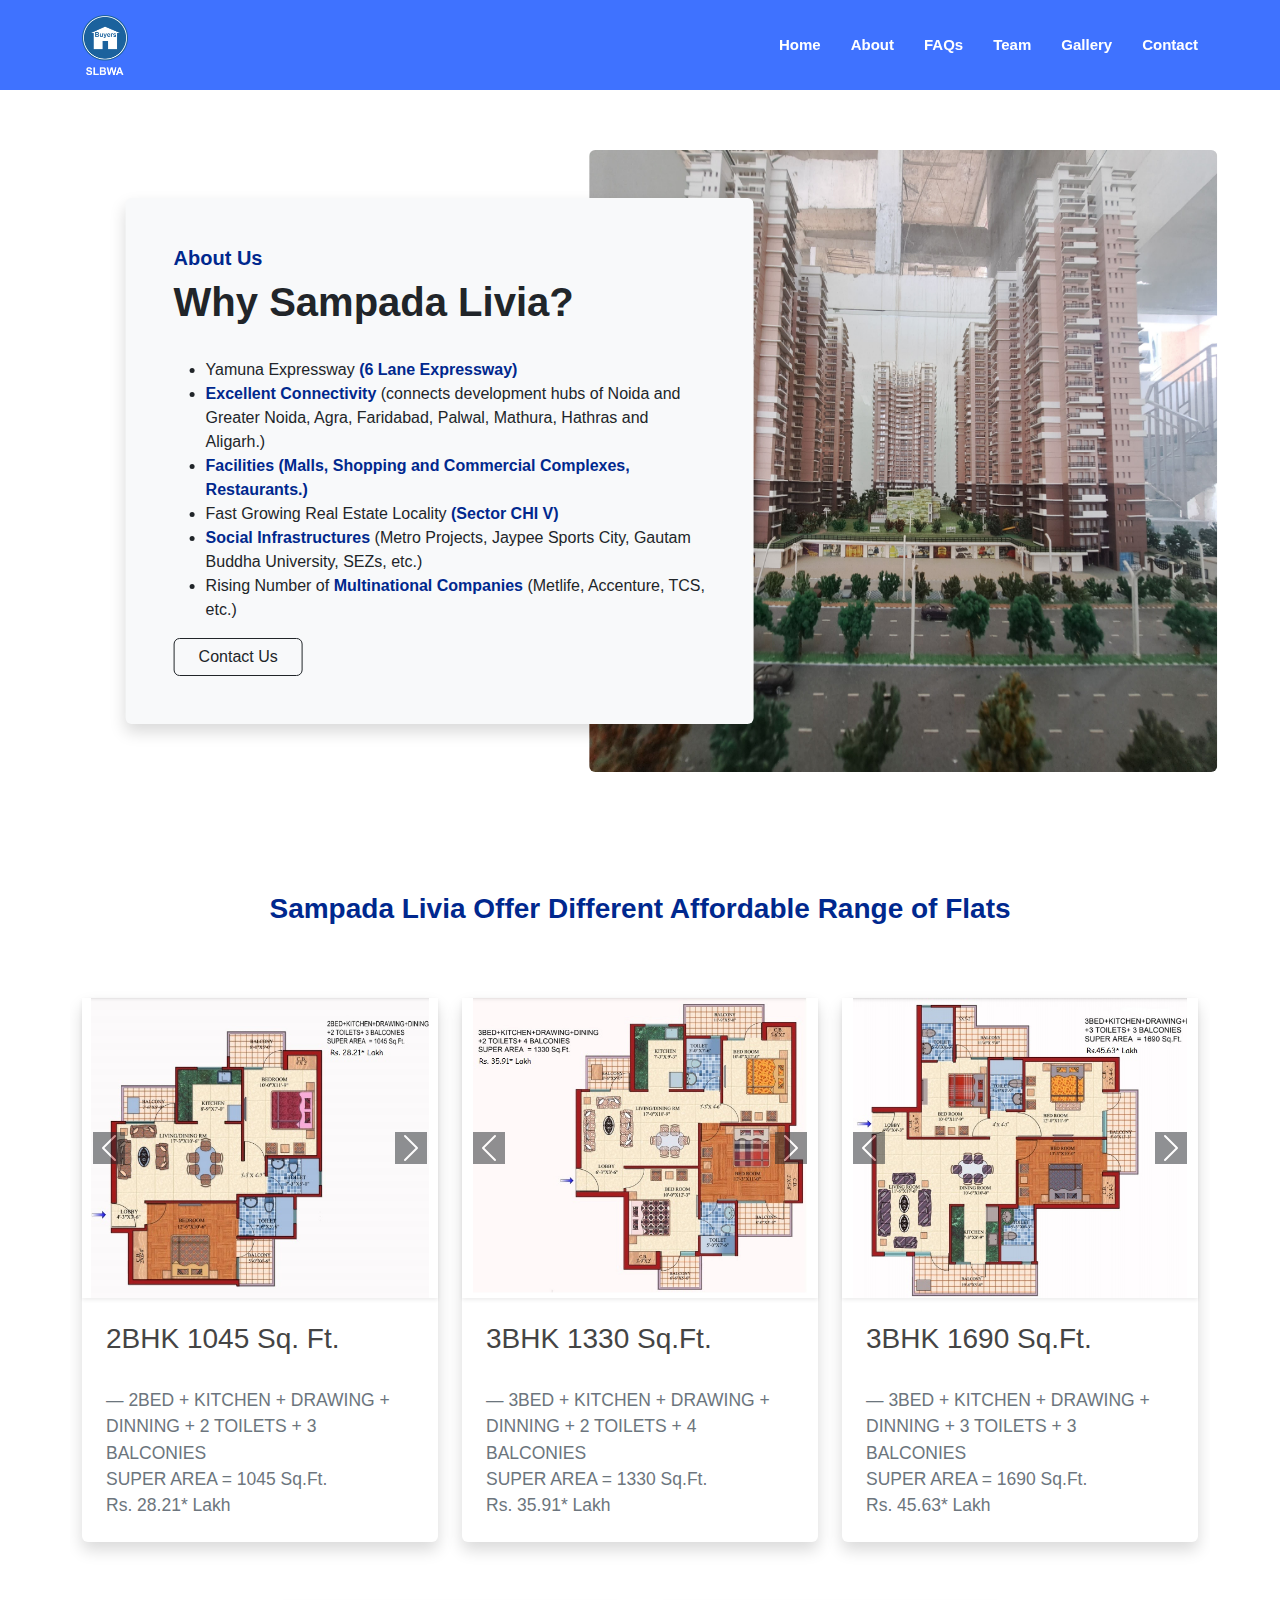
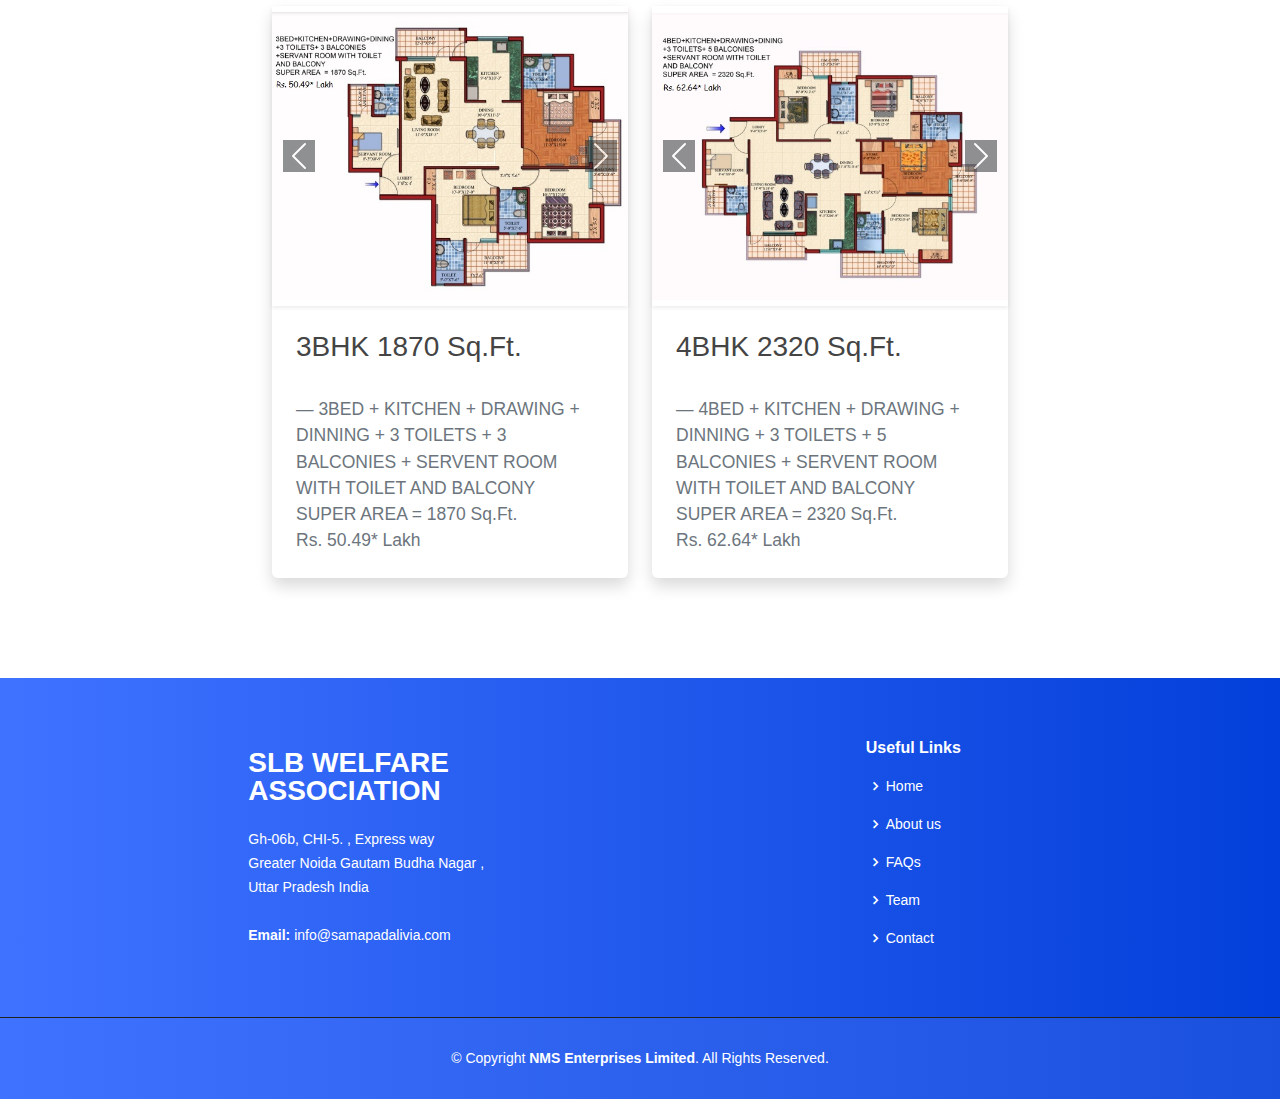
<file: about.html>
<!DOCTYPE html>
<html lang="en">

<head>
  <meta charset="utf-8">
  <meta content="width=device-width, initial-scale=1.0" name="viewport">

  <title>About | Sampada Livia</title>
  <meta content="" name="description">
  <meta content="" name="keywords">

  <!-- Favicons -->
  <link href="assets/img/favicon.ico" rel="icon">

  <!-- Vendor CSS Files -->
  <link href="assets/vendor/bootstrap/css/bootstrap.min.css" rel="stylesheet">
  <link href="assets/vendor/bootstrap-icons/bootstrap-icons.css" rel="stylesheet">
  <link href="assets/vendor/boxicons/css/boxicons.min.css" rel="stylesheet">
  <link href="assets/vendor/glightbox/css/glightbox.min.css" rel="stylesheet">
  <link href="assets/vendor/remixicon/remixicon.css" rel="stylesheet">
  <link rel="stylesheet" href="https://unpkg.com/swiper@8/swiper-bundle.min.css"/>
  <!-- Template Main CSS File -->
  <link href="assets/css/style.css" rel="stylesheet">
</head>

<body>

  <!-- ======= Header ======= -->
  <header id="header" class="fixed-top ">
  </header><!-- End Header -->

  <section class="h-90 p-0 m-0 bg-main"></section>

  <section class="text-light d-flex align-items-center justify-content-center">
    <div class="row">
        <div class="col-lg-6 bg-sm-light-lg-dark d-flex align-items-center rounded py-5" >
          <div class="bg-light text-dark rounded shadow translate-x-20 h-100 d-flex flex-column justify-content-center p-5">
            <h5> <strong class="text-main">About Us</strong></h5>
            <h1> <strong>Why Sampada Livia?</strong></h1>
            <ul class="mt-4 text-justify">
              <li>Yamuna Expressway <strong class="text-main">(6 Lane Expressway)</strong> </li>
              <li><strong class="text-main">Excellent Connectivity </strong>(connects development hubs of Noida and Greater Noida, Agra, Faridabad, Palwal, Mathura, Hathras and Aligarh.)</li>
              <li><strong class="text-main">Facilities (Malls, Shopping and Commercial Complexes, Restaurants.)</strong> </li>
              <li>Fast Growing Real Estate Locality <strong class="text-main">(Sector CHI V)</strong></li>
              <li><strong class="text-main">Social Infrastructures </strong>(Metro Projects, Jaypee Sports City, Gautam Buddha University, SEZs, etc.) </li>
              <li>Rising Number of <strong class="text-main">Multinational Companies</strong> (Metlife, Accenture, TCS, etc.) </li>
            </ul>            
            <a href="./contact.html">
              <button class="btn btn-outline-dark px-4 "> Contact Us</button>
            </a>  
          </div>
        </div>
        <div class="col-lg-6 d-none d-lg-flex ">
            <img src="assets/img/model.jpg" class="rounded img-fluid translate-xnot-20" alt="">
        </div>
    </div>
  </section>

  <section class="container">
    <h3 class="text-center mb-5"><strong class="text-main">Sampada Livia Offer Different Affordable Range of Flats</strong></h3>
    <div class="row justify-content-center align-items-center" id="product">
    </div>
  </section>


  <!-- ======= Footer ======= -->
  <footer id="footer">
  </footer><!-- End Footer -->

  <a href="#" class="back-to-top d-flex align-items-center justify-content-center"><i class="bi bi-arrow-up-short"></i></a>

  <!-- Vendor JS Files -->
  <script src="assets/vendor/bootstrap/js/bootstrap.bundle.min.js"></script>
  <script src="assets/vendor/glightbox/js/glightbox.min.js"></script>
  <script src="assets/vendor/isotope-layout/isotope.pkgd.min.js"></script>
  <script src="https://unpkg.com/swiper@8/swiper-bundle.min.js"></script>
  <!-- Template Main JS File -->
  <script src="assets/js/navbar.js"></script>
  <script src="assets/js/main.js"></script>
  <script src="assets/js/footer.js"></script>
  <script src="assets/js/about.js"></script>

</body>

</html>
</file>
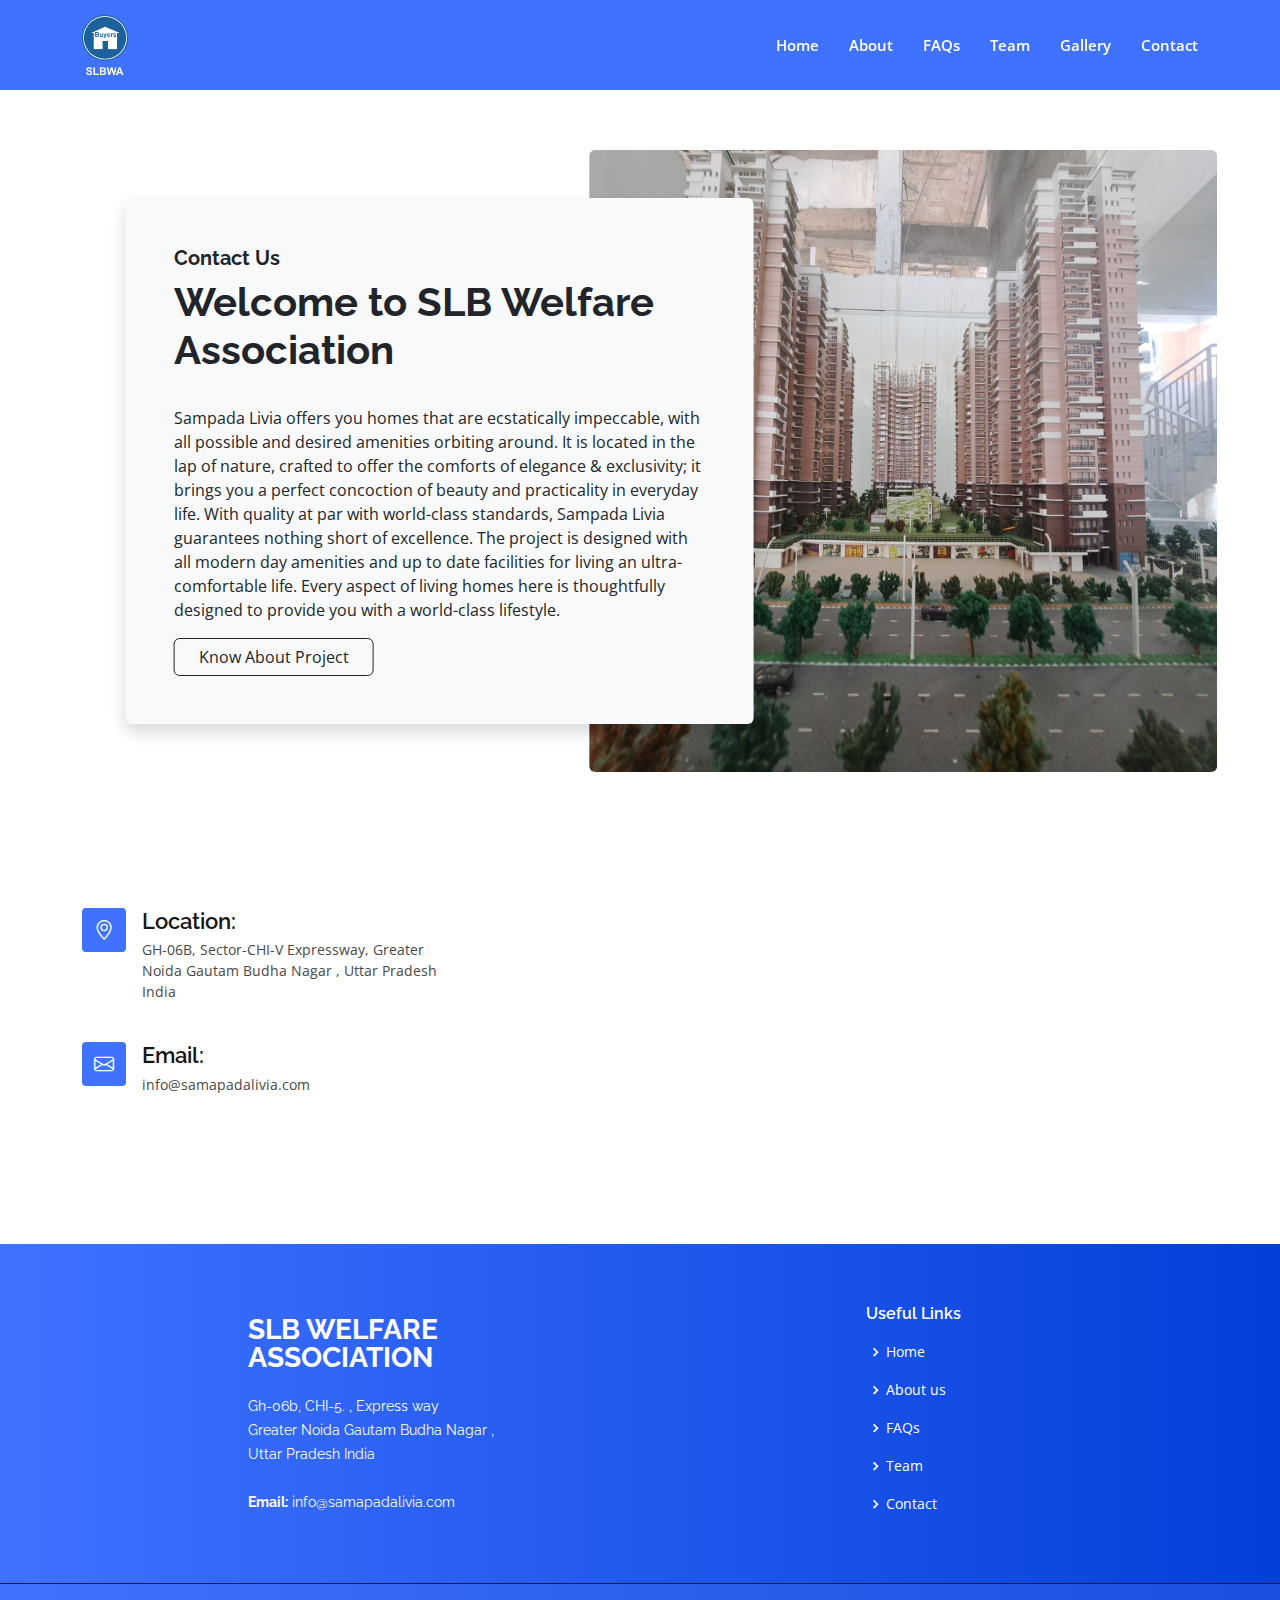
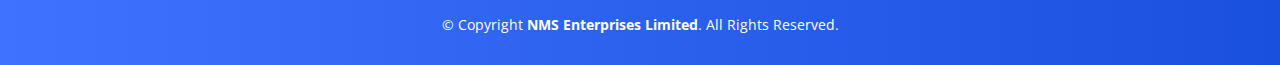
<file: contact.html>
<!DOCTYPE html>
<html lang="en">

<head>
  <meta charset="utf-8">
  <meta content="width=device-width, initial-scale=1.0" name="viewport">

  <title>Sampada Livia</title>
  <meta content="" name="description">
  <meta content="" name="keywords">

  <!-- Favicons -->
  <link href="assets/img/favicon.ico" rel="icon">

  <!-- Google Fonts -->
  <link href="https://fonts.googleapis.com/css?family=Open+Sans:300,300i,400,400i,600,600i,700,700i|Raleway:300,300i,400,400i,500,500i,600,600i,700,700i|Poppins:300,300i,400,400i,500,500i,600,600i,700,700i" rel="stylesheet">

  <!-- Vendor CSS Files -->
  <link href="assets/vendor/bootstrap/css/bootstrap.min.css" rel="stylesheet">
  <link href="assets/vendor/bootstrap-icons/bootstrap-icons.css" rel="stylesheet">
  <link href="assets/vendor/boxicons/css/boxicons.min.css" rel="stylesheet">
  <link href="assets/vendor/glightbox/css/glightbox.min.css" rel="stylesheet">
  <link href="assets/vendor/remixicon/remixicon.css" rel="stylesheet">
  <link rel="stylesheet" href="https://unpkg.com/swiper@8/swiper-bundle.min.css"/>
  <!-- Template Main CSS File -->
  <link href="assets/css/style.css" rel="stylesheet">
</head>

<body>

  <!-- ======= Header ======= -->
  <header id="header" class="fixed-top ">
  </header><!-- End Header -->


  <!-- ======= Write your code here ======= -->
  <section class="h-90 p-0 m-0 bg-main"></section>

  <section class="text-light d-flex align-items-center justify-content-center">
    <div class="row">
        <div class="col-lg-6 bg-sm-light-lg-dark d-flex align-items-center rounded py-5" >
          <div class="bg-light text-dark rounded shadow translate-x-20 h-100 d-flex flex-column justify-content-center p-5">
            <h5> <strong>Contact Us</strong></h5>
            <h1> <strong>Welcome to SLB Welfare Association</strong></h1>
            <p class="mt-4 text-justify">Sampada Livia offers you homes that are ecstatically impeccable, with all possible and desired amenities orbiting around. It is located in the lap of nature, crafted to offer the comforts of elegance & exclusivity; it brings you a perfect concoction of beauty and practicality in everyday life. With quality at par with world-class standards, Sampada Livia guarantees nothing short of excellence. The project is designed with all modern day amenities and up to date facilities for living an ultra-comfortable life. Every aspect of living homes here is thoughtfully designed to provide you with a world-class lifestyle.</p>
            <a href="./about.html">
              <button class="btn btn-outline-dark px-4 "> Know About Project</button>
            </a>  
          </div>
        </div>
        <div class="col-lg-6 d-none d-lg-flex ">
            <img src="assets/img/model.jpg" class="rounded img-fluid translate-xnot-20" alt="">
        </div>
    </div>
  </section>
  <section id="contact" class="contact">
    <div class="container">

      <div class="row mt-3">

        <div class="col-lg-4">
          <div class="info">
            <div class="address">
              <i class="bi bi-geo-alt"></i>
              <h4>Location:</h4>
              <p>GH-06B, Sector-CHI-V Expressway, Greater Noida Gautam Budha Nagar , Uttar Pradesh India</p>
            </div>

            <div class="email">
              <i class="bi bi-envelope"></i>
              <h4>Email:</h4>
              <p>info@samapadalivia.com</p>
            </div>

          </div>

        </div>

        <div class="col-lg-8 mt-5 mt-lg-0">

          <div>
            <iframe style="border:0; width: 100%; height: 270px;" src="https://www.google.com/maps/embed?pb=!1m18!1m12!1m3!1d3508.66255628836!2d77.50212491561159!3d28.429437282498434!2m3!1f0!2f0!3f0!3m2!1i1024!2i768!4f13.1!3m3!1m2!1s0x390cc1a57f48ef7b%3A0x4d7ec8afc1c194b9!2sSampada%20Livia!5e0!3m2!1sen!2sin!4v1677522476130!5m2!1sen!2sin"frameborder="0" allowfullscreen ></iframe>
          </div>

        </div>

      </div>

    </div>
  </section>


  <!-- ======= Footer ======= -->
  <footer id="footer">
  </footer><!-- End Footer -->

  <a href="#" class="back-to-top d-flex align-items-center justify-content-center"><i class="bi bi-arrow-up-short"></i></a>

  <!-- Vendor JS Files -->
  <script src="assets/vendor/bootstrap/js/bootstrap.bundle.min.js"></script>
  <script src="assets/vendor/glightbox/js/glightbox.min.js"></script>
  <script src="assets/vendor/isotope-layout/isotope.pkgd.min.js"></script>
  <script src="https://unpkg.com/swiper@8/swiper-bundle.min.js"></script>
  <!-- Template Main JS File -->
  <script src="assets/js/navbar.js"></script>
  <script src="assets/js/main.js"></script>
  <script src="assets/js/footer.js"></script>

</body>

</html>
</file>
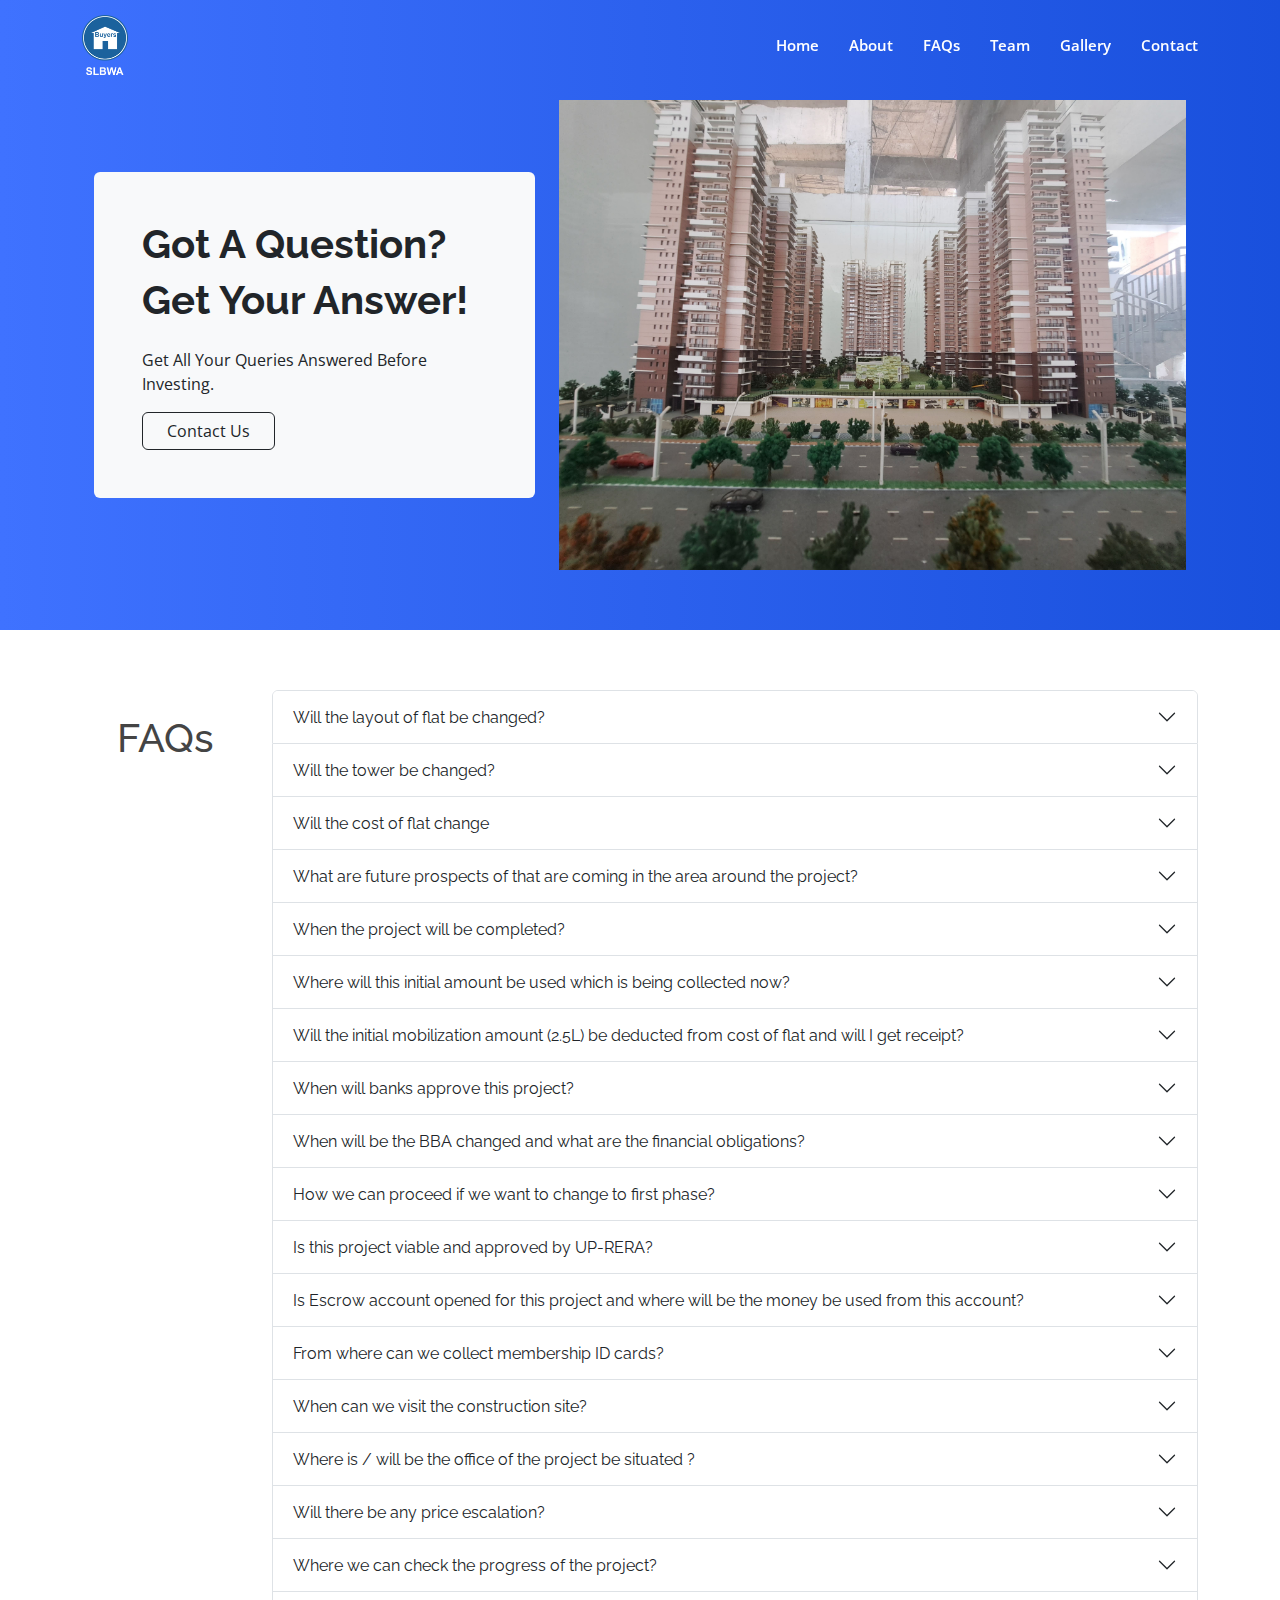
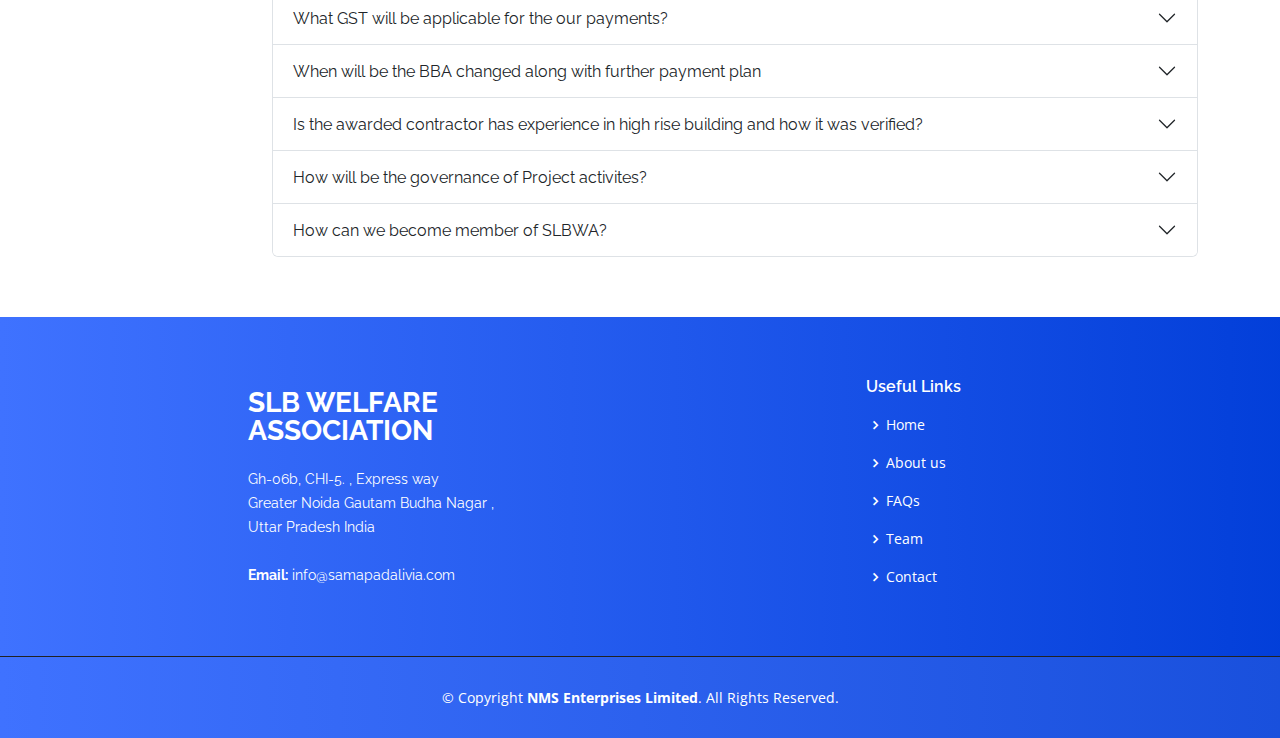
<file: support.html>
<!DOCTYPE html>
<html lang="en">

<head>
  <meta charset="utf-8">
  <meta content="width=device-width, initial-scale=1.0" name="viewport">

  <title>FAQs | Sampada Livia</title>
  <meta content="" name="description">
  <meta content="" name="keywords">

  <!-- Favicons -->
  <link href="assets/img/favicon.ico" rel="icon">

  <!-- Google Fonts -->
  <link href="https://fonts.googleapis.com/css?family=Open+Sans:300,300i,400,400i,600,600i,700,700i|Raleway:300,300i,400,400i,500,500i,600,600i,700,700i|Poppins:300,300i,400,400i,500,500i,600,600i,700,700i" rel="stylesheet">

  <!-- Vendor CSS Files -->
  <link href="assets/vendor/bootstrap/css/bootstrap.min.css" rel="stylesheet">
  <link href="assets/vendor/bootstrap-icons/bootstrap-icons.css" rel="stylesheet">
  <link href="assets/vendor/boxicons/css/boxicons.min.css" rel="stylesheet">
  <link href="assets/vendor/glightbox/css/glightbox.min.css" rel="stylesheet">
  <link href="assets/vendor/remixicon/remixicon.css" rel="stylesheet">
  <link rel="stylesheet" href="https://unpkg.com/swiper@8/swiper-bundle.min.css"/>
  <!-- Template Main CSS File -->
  <link href="assets/css/style.css" rel="stylesheet">
</head>

<body>

  <!-- ======= Header ======= -->
  <header id="header" class="fixed-top ">
  </header><!-- End Header -->


  <!-- ======= Main Section ======= -->
  <section class="bg-main-gradient text-light pt-60 d-flex align-items-center justify-content-center">
    <div class="container row">
        <div class="col-lg-5 d-flex justify-content-center align-items-center" >
          <div class="bg-light text-dark p-5 rounded ">
            <h1> <strong>Got A Question?</strong></h1>
            <h1> <strong>Get Your Answer!</strong></h1>
            <p class="mt-4">Get All Your Queries Answered Before Investing.</p>
            <a href="./contact.html">
              <button class="btn btn-outline-dark px-4 "> Contact Us</button>
            </a>  
          </div>
        </div>
        <div class="col-lg-7 d-none d-lg-block ">
            <img src="assets/img/model.jpg" class="img-fluid" alt="">
        </div>
    </div>
  </section>

  <section id="faq">
    <div class="container">
      <div class="row">
        <div class="col-lg-2 py-4 text-center">
          <h1>FAQs</h1>
        </div>
        <div class="col-lg-10">
          <div class="accordion" id="faqAccordion">
          </div>
        </div>

      </div>
    </div>
  </section>

  <!-- ======= Footer ======= -->
  <footer id="footer">
  </footer><!-- End Footer -->

  <a href="#" class="back-to-top d-flex align-items-center justify-content-center"><i class="bi bi-arrow-up-short"></i></a>

  <!-- Vendor JS Files -->
  <script src="assets/vendor/bootstrap/js/bootstrap.bundle.min.js"></script>
  <script src="assets/vendor/glightbox/js/glightbox.min.js"></script>
  <script src="assets/vendor/isotope-layout/isotope.pkgd.min.js"></script>
  <script src="https://unpkg.com/swiper@8/swiper-bundle.min.js"></script>
  <!-- Template Main JS File -->
  <script src="assets/js/navbar.js"></script>
  <script src="assets/js/main.js"></script>
  <script src="assets/js/footer.js"></script>
  <script src="assets/js/faq.js"></script>

</body>

</html>
</file>
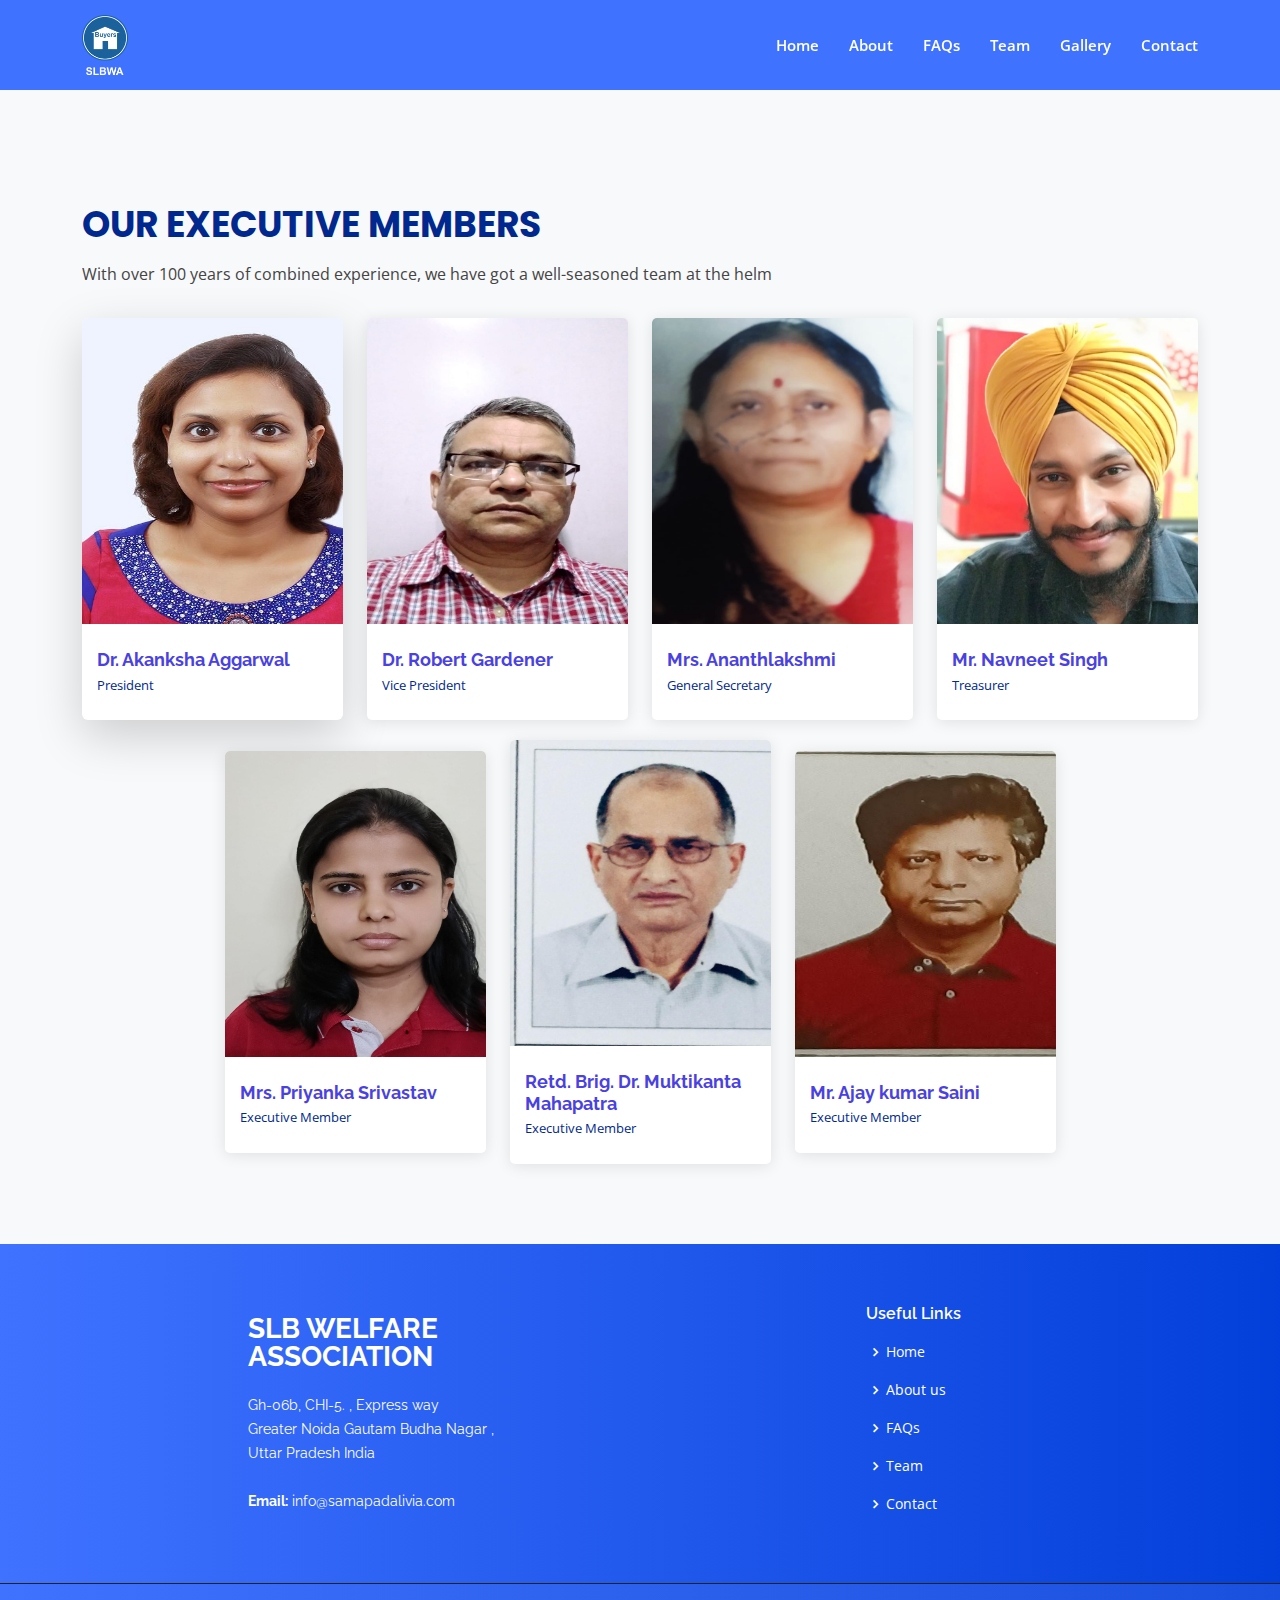
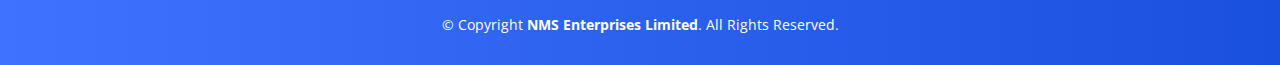
<file: team.html>
<!DOCTYPE html>
<html lang="en">

<head>
  <meta charset="utf-8">
  <meta content="width=device-width, initial-scale=1.0" name="viewport">

  <title>Sampada Livia</title>
  <meta content="" name="description">
  <meta content="" name="keywords">

  <!-- Favicons -->
  <link href="assets/img/favicon.ico" rel="icon">

  <!-- Google Fonts -->
  <link href="https://fonts.googleapis.com/css?family=Open+Sans:300,300i,400,400i,600,600i,700,700i|Raleway:300,300i,400,400i,500,500i,600,600i,700,700i|Poppins:300,300i,400,400i,500,500i,600,600i,700,700i" rel="stylesheet">

  <!-- Vendor CSS Files -->
  <link href="assets/vendor/bootstrap/css/bootstrap.min.css" rel="stylesheet">
  <link href="assets/vendor/bootstrap-icons/bootstrap-icons.css" rel="stylesheet">
  <link href="assets/vendor/boxicons/css/boxicons.min.css" rel="stylesheet">
  <link href="assets/vendor/glightbox/css/glightbox.min.css" rel="stylesheet">
  <link href="assets/vendor/remixicon/remixicon.css" rel="stylesheet">
  <link rel="stylesheet" href="https://unpkg.com/swiper@8/swiper-bundle.min.css"/>
  <!-- Template Main CSS File -->
  <link href="assets/css/style.css" rel="stylesheet">
</head>

<body>

  <!-- ======= Header ======= -->
  <header id="header" class="fixed-top ">
  </header><!-- End Header -->
  <section class="h-90 p-0 m-0 bg-main"></section>


  <!-- ======= Write your code here ======= -->
  <section id="team" class="team bg-light">
    <div class="container mt-5" data-aos="fade-up">

      <div class="section-title">
        <p>Our Executive Members</p>
      </div>

      <div class="pb-3">
        <p>With over 100 years of combined experience, we have got a well-seasoned team at the helm</p>
      </div>

      <div class="row justify-content-center align-items-center">

        <div class="col-lg-3 col-md-6 d-flex align-items-stretch">
          <div class="member rounded shadow-lg" data-aos="fade-up" data-aos-delay="100">
            <div class="member-img">
              <img src="assets/img/team/president.jpeg" style="height: 306px; width: 306px" alt="">
              <div class="social">
                <a href=""><i class="bi bi-twitter"></i></a>
                <a href=""><i class="bi bi-facebook"></i></a>
                <a href=""><i class="bi bi-instagram"></i></a>
                <a href=""><i class="bi bi-linkedin"></i></a>
              </div>
            </div>
            <div class="member-info">
              <h4>Dr. Akanksha Aggarwal</h4>
              <span>President</span>
            </div>
          </div>
        </div>

        <div class="col-lg-3 col-md-6 d-flex align-items-stretch">
          <div class="member" data-aos="fade-up" data-aos-delay="200">
            <div class="member-img">
              <img src="assets/img/team/vicePresident.jpeg" style="height: 306px; width: 306px" alt="">
              <div class="social">
                <a href=""><i class="bi bi-twitter"></i></a>
                <a href=""><i class="bi bi-facebook"></i></a>
                <a href=""><i class="bi bi-instagram"></i></a>
                <a href=""><i class="bi bi-linkedin"></i></a>
              </div>
            </div>
            <div class="member-info">
              <h4>Dr. Robert Gardener</h4>
              <span>Vice President</span>
            </div>
          </div>
        </div>

        <div class="col-lg-3 col-md-6 d-flex align-items-stretch">
          <div class="member" data-aos="fade-up" data-aos-delay="200">
            <div class="member-img">
              <img src="assets/img/team/ananthlakshmi.jpeg" style="height: 306px; width: 306px" alt="">
              <div class="social">
                <a href=""><i class="bi bi-twitter"></i></a>
                <a href=""><i class="bi bi-facebook"></i></a>
                <a href=""><i class="bi bi-instagram"></i></a>
                <a href=""><i class="bi bi-linkedin"></i></a>
              </div>
            </div>
            <div class="member-info">
              <h4>Mrs. Ananthlakshmi</h4>
              <span>General Secretary</span>
            </div>
          </div>
        </div>

        <div class="col-lg-3 col-md-6 d-flex align-items-stretch">
          <div class="member" data-aos="fade-up" data-aos-delay="200">
            <div class="member-img">
              <img src="assets/img/team/navneet.jpeg" style="height: 306px; width: 306px" alt="">
              <div class="social">
                <a href=""><i class="bi bi-twitter"></i></a>
                <a href=""><i class="bi bi-facebook"></i></a>
                <a href=""><i class="bi bi-instagram"></i></a>
                <a href=""><i class="bi bi-linkedin"></i></a>
              </div>
            </div>
            <div class="member-info">
              <h4>Mr. Navneet Singh</h4>
              <span>Treasurer</span>
            </div>
          </div>
        </div>

        <div class="col-lg-3 col-md-6 d-flex align-items-stretch">
          <div class="member" data-aos="fade-up" data-aos-delay="300">
            <div class="member-img">
              <img src="assets/img/team/priyanka.jpeg" style="height: 306px; width: 306px" alt="">
              <div class="social">
                <a href=""><i class="bi bi-twitter"></i></a>
                <a href=""><i class="bi bi-facebook"></i></a>
                <a href=""><i class="bi bi-instagram"></i></a>
                <a href=""><i class="bi bi-linkedin"></i></a>
              </div>
            </div>
            <div class="member-info">
              <h4>Mrs. Priyanka Srivastav</h4>
              <span>Executive Member</span>
            </div>
          </div>
        </div>

        <div class="col-lg-3 col-md-6 d-flex align-items-stretch">
          <div class="member" data-aos="fade-up" data-aos-delay="400">
            <div class="member-img">
              <img src="assets/img/team/muktikanta.jpeg" style="height: 306px; width: 306px" alt="">
              <div class="social">
                <a href=""><i class="bi bi-twitter"></i></a>
                <a href=""><i class="bi bi-facebook"></i></a>
                <a href=""><i class="bi bi-instagram"></i></a>
                <a href=""><i class="bi bi-linkedin"></i></a>
              </div>
            </div>
            <div class="member-info">
              <h4>Retd. Brig. Dr. Muktikanta Mahapatra</h4>
              <span>Executive Member</span>
            </div>
          </div>
        </div>

        <div class="col-lg-3 col-md-6 d-flex align-items-stretch">
          <div class="member" data-aos="fade-up" data-aos-delay="400">
            <div class="member-img">
              <img src="assets/img/team/ajay.jpeg" style="height: 306px; width: 306px" alt="">
              <div class="social">
                <a href=""><i class="bi bi-twitter"></i></a>
                <a href=""><i class="bi bi-facebook"></i></a>
                <a href=""><i class="bi bi-instagram"></i></a>
                <a href=""><i class="bi bi-linkedin"></i></a>
              </div>
            </div>
            <div class="member-info">
              <h4>Mr. Ajay kumar Saini</h4>
              <span>Executive Member</span>
            </div>
          </div>
        </div>

      </div>

    </div>
  </section>

  <!-- ======= Footer ======= -->
  <footer id="footer">
  </footer><!-- End Footer -->

  <a href="#" class="back-to-top d-flex align-items-center justify-content-center"><i class="bi bi-arrow-up-short"></i></a>

  <!-- Vendor JS Files -->
  <script src="assets/vendor/bootstrap/js/bootstrap.bundle.min.js"></script>
  <script src="assets/vendor/glightbox/js/glightbox.min.js"></script>
  <script src="assets/vendor/isotope-layout/isotope.pkgd.min.js"></script>
  <script src="https://unpkg.com/swiper@8/swiper-bundle.min.js"></script>
  <!-- Template Main JS File -->
  <script src="assets/js/navbar.js"></script>
  <script src="assets/js/main.js"></script>
  <script src="assets/js/footer.js"></script>

</body>

</html>
</file>
<file: assets/css/style.css>
:root{
  /* color: #151515; */
  --main: rgb(63,114,255,1);
  --mainOpac: rgb(63,114,255,0.9);
  --secondary:white;
  --gradient:linear-gradient(90deg, rgba(63,114,255,1) 0%, rgba(0,61,217,0.9) 100%);

  --main-text:#00288e;
}

/*--------------------------------------------------------------
# General
--------------------------------------------------------------*/
body {
  font-family: "Open Sans", sans-serif;
  color: #444444;
  margin: 0;
  padding: 0;
}

a {
  color: var(--secondary);
  text-decoration: none;
}

a:hover {
  color: var(--secondary);
  text-decoration: none;
  font-weight: bolder;
}

h1,
h2,
h3,
h4,
h5,
h6 {
  font-family: "Raleway", sans-serif;
}

/*--------------------------------------------------------------
# Back to top button
--------------------------------------------------------------*/
.back-to-top {
  position: fixed;
  visibility: hidden;
  opacity: 0;
  right: 15px;
  bottom: 15px;
  z-index: 996;
  width: 40px;
  height: 40px;
  background: var(--main);
  border-radius: 4px;
  transition: all 0.4s;
}

.back-to-top i {
  font-size: 28px;
  line-height: 0;
  color:var(--secondary);
}

.back-to-top:hover {
  background: var(--secondary);
}

.back-to-top:hover i {
  color: var(--main);
}

.back-to-top.active {
  visibility: visible;
  opacity: 1;
}


/*--------------------------------------------------------------
# Header
--------------------------------------------------------------*/
#header {
  transition: all 0.5s;
  z-index: 997;
  padding: 15px 0;
}

#header.header-scrolled,
#header.header-inner-pages {
  background: var(--mainOpac);
}

#header .logo {
  font-size: 32px;
  margin: 0;
  padding: 0;
  line-height: 1;
  font-weight: 700;
  letter-spacing: 2px;
  text-transform: uppercase;
}

#header .logo a {
  color: #fff;
}

#header .logo a span {
  color: var(--secondary);
}

#header .logo img {
  max-height: 60px;
}

/*--------------------------------------------------------------
# Navigation Menu
--------------------------------------------------------------*/
/**
* Desktop Navigation 
*/
.navbar {
  padding: 0;
}

.navbar ul {
  margin: 0;
  padding: 0;
  display: flex;
  list-style: none;
  align-items: center;
}

.navbar li {
  position: relative;
}

.navbar a,
.navbar a:focus {
  display: flex;
  align-items: center;
  justify-content: space-between;
  padding: 10px 0 10px 30px;
  font-size: 15px;
  font-weight: 600;
  color: #fff;
  white-space: nowrap;
  transition: 0.3s;
}

.navbar a i,
.navbar a:focus i {
  font-size: 12px;
  line-height: 0;
  margin-left: 5px;
}

.navbar a:hover,
.navbar .active,
.navbar .active:focus,
.navbar li:hover>a {
  color: var(--secondary);
  font-weight: bolder;
}

.navbar .dropdown ul {
  display: block;
  position: absolute;
  left: 14px;
  top: calc(100% + 30px);
  margin: 0;
  padding: 10px 0;
  z-index: 99;
  opacity: 0;
  visibility: hidden;
  background: #fff;
  box-shadow: 0px 0px 30px rgba(127, 137, 161, 0.25);
  transition: 0.3s;
}

.navbar .dropdown ul li {
  min-width: 200px;
}

.navbar .dropdown ul a {
  padding: 10px 20px;
  font-size: 14px;
  text-transform: none;
  color: #151515;
  font-weight: 400;
}

.navbar .dropdown ul a i {
  font-size: 12px;
}

/**
* Mobile Navigation 
*/
.mobile-nav-toggle {
  color: #fff;
  font-size: 28px;
  cursor: pointer;
  display: none;
  line-height: 0;
  transition: 0.5s;
}

@media (max-width: 991px) {
  .mobile-nav-toggle {
    display: block;
  }

  .navbar ul {
    display: none;
  }
}

.navbar-mobile {
  position: fixed;
  overflow: hidden;
  top: 0;
  right: 0;
  left: 0;
  bottom: 0;
  background: rgba(0, 0, 0, 0.9);
  transition: 0.3s;
  z-index: 999;
}

.navbar-mobile .mobile-nav-toggle {
  position: absolute;
  top: 15px;
  right: 15px;
}

.navbar-mobile ul {
  display: block;
  position: absolute;
  top: 55px;
  right: 15px;
  bottom: 15px;
  left: 15px;
  padding: 10px 0;
  background-color: #fff;
  overflow-y: auto;
  transition: 0.3s;
}

.navbar-mobile a,
.navbar-mobile a:focus {
  padding: 10px 20px;
  font-size: 15px;
  color: #151515;
}

.navbar-mobile a:hover,
.navbar-mobile .active,
.navbar-mobile li:hover>a {
  color: #151515;
  background-color: var(--secondary);
}

.navbar-mobile .getstarted,
.navbar-mobile .getstarted:focus {
  margin: 15px;
}

.navbar-mobile .dropdown ul {
  position: static;
  display: none;
  margin: 10px 20px;
  padding: 10px 0;
  z-index: 99;
  opacity: 1;
  visibility: visible;
  background: #fff;
  box-shadow: 0px 0px 30px rgba(127, 137, 161, 0.25);
}

.navbar-mobile .dropdown ul li {
  min-width: 200px;
}

.navbar-mobile .dropdown ul a {
  padding: 10px 20px;
  color: #151515;
}

.navbar-mobile .dropdown ul a i {
  font-size: 12px;
}

.navbar-mobile .dropdown ul a:hover,
.navbar-mobile .dropdown ul .active:hover,
.navbar-mobile .dropdown ul li:hover>a {
  background-color: var(--secondary);
}

.navbar-mobile .dropdown>.dropdown-active {
  display: block;
}

/*--------------------------------------------------------------
# Sections General
--------------------------------------------------------------*/
section {
  padding: 60px 0;
  overflow: hidden;
}

.section-title {
  padding-bottom: 10px;
}

.section-title h2 {
  font-size: 14px;
  font-weight: 500;
  padding: 0;
  line-height: 1px;
  margin: 0 0 5px 0;
  letter-spacing: 2px;
  text-transform: uppercase;
  color: #aaaaaa;
  font-family: "Poppins", sans-serif;
}

.section-title h2::after {
  content: "";
  width: 120px;
  height: 1px;
  display: inline-block;
  background: #ffde9e;
  margin: 4px 10px;
}

.section-title p {
  margin: 0;
  margin: 0;
  font-size: 36px;
  font-weight: 700;
  text-transform: uppercase;
  font-family: "Poppins", sans-serif;
  color: var(--main-text);
}

.section-info p {
  color: var(--main-text);
}

/*--------------------------------------------------------------
# About
--------------------------------------------------------------*/
.about .content h3 {
  font-weight: 700;
  font-size: 28px;
  font-family: "Poppins", sans-serif;
}

.about .content ul {
  list-style: none;
  padding: 0;
}

.about .content ul li {
  padding: 0 0 8px 26px;
  position: relative;
}

.about .content ul i {
  position: absolute;
  font-size: 20px;
  left: 0;
  top: -3px;
  color: var(--main);
}

.about .content p:last-child {
  margin-bottom: 0;
}
/*--------------------------------------------------------------
# Features
--------------------------------------------------------------*/
.features {
  padding-top: 20px;
}

.features .icon-box {
  padding-left: 15px;
}

.features .icon-box h4 {
  font-size: 20px;
  font-weight: 700;
  margin: 5px 0 10px 60px;
}

.features .icon-box i {
  font-size: 48px;
  float: left;
  color: var(--main);
}

.features .icon-box p {
  font-size: 20px;
  font-weight: bold;
  color: #797070;
  margin-left: 60px;
}

.features .image {
  background-position: center center;
  background-repeat: no-repeat;
  background-size: cover;
  min-height: 400px;
}


/*--------------------------------------------------------------
# Team
--------------------------------------------------------------*/
.team {
  background: #fff;
  padding: 60px 0;
}

.team .member {
  margin-bottom: 20px;
  overflow: hidden;
  border-radius: 5px;
  background: #fff;
  box-shadow: 0px 2px 15px rgba(0, 0, 0, 0.1);
}

.team .member .member-img {
  position: relative;
  overflow: hidden;
}

.team .member .social {
  position: absolute;
  left: 0;
  bottom: 30px;
  right: 0;
  opacity: 0;
  transition: ease-in-out 0.3s;
  text-align: center;
}

.team .member .social a {
  transition: color 0.3s;
  color: var(--main);
  margin: 0 3px;
  border-radius: 4px;
  width: 36px;
  height: 36px;
  background: rgba(255, 255, 255, 0.8);
  transition: ease-in-out 0.3s;
  color: #484848;
  display: inline-flex;
  justify-content: center;
  align-items: center;
}

.team .member .social a:hover {
  color: var(--main);
  background: var(--secondary);
}

.team .member .social i {
  font-size: 18px;
  line-height: 0;
}

.team .member .member-info {
  padding: 25px 15px;
}

.team .member .member-info h4 {
  font-weight: 700;
  margin-bottom: 5px;
  font-size: 18px;
  color: #4941e2;
}

.team .member .member-info span {
  display: block;
  font-size: 13px;
  font-weight: 400;
  color: var(--main-text);
}

.team .member .member-info p {
  font-style: italic;
  font-size: 14px;
  line-height: 26px;
  color: var(--main-text);
}

.team .member:hover .social {
  opacity: 1;
  bottom: 15px;
}

/*--------------------------------------------------------------
# Contact
--------------------------------------------------------------*/
.contact .info {
  width: 100%;
  background: #fff;
}

.contact .info i {
  font-size: 20px;
  background: var(--main);
  color: var(--secondary);
  float: left;
  width: 44px;
  height: 44px;
  display: flex;
  justify-content: center;
  align-items: center;
  border-radius: 4px;
  transition: all 0.3s ease-in-out;
}

.contact .info h4 {
  padding: 0 0 0 60px;
  font-size: 22px;
  font-weight: 600;
  margin-bottom: 5px;
  color: #151515;
}

.contact .info p {
  padding: 0 0 0 60px;
  margin-bottom: 0;
  font-size: 14px;
  color: #484848;
}

.contact .info .email,
.contact .info .phone {
  margin-top: 40px;
}

/*--------------------------------------------------------------
# Footer
--------------------------------------------------------------*/
#footer {
  background: var(--gradient);
  padding: 0 0 30px 0;
  color: #fff;
  font-size: 14px;
}

#footer .footer-top {
  background: var(--gradient);
  border-bottom: 1px solid #222222;
  padding: 60px 0 30px 0;
}

#footer .footer-top .footer-info {
  margin-bottom: 30px;
}

#footer .footer-top .footer-info h3 {
  font-size: 28px;
  margin: 0 0 20px 0;
  padding: 2px 0 2px 0;
  line-height: 1;
  font-weight: 700;
  text-transform: uppercase;
}

#footer .footer-top .footer-info h3 span {
  color: var(--secondary);
}

#footer .footer-top .footer-info p {
  font-size: 14px;
  line-height: 24px;
  margin-bottom: 0;
  font-family: "Raleway", sans-serif;
  color: #fff;
}

#footer .footer-top .social-links a {
  font-size: 18px;
  display: inline-block;
  background: var(--secondary);
  color: var(--main);
  line-height: 1;
  padding: 8px 0;
  margin-right: 4px;
  border-radius: 4px;
  text-align: center;
  width: 36px;
  height: 36px;
  transition: 0.3s;
}

#footer .footer-top .social-links a:hover {
  color: var(--secondary);
  background: var(--main);
  text-decoration: none;
}

#footer .footer-top h4 {
  font-size: 16px;
  font-weight: 600;
  color: #fff;
  position: relative;
  padding-bottom: 12px;
}

#footer .footer-top .footer-links {
  margin-bottom: 30px;
}

#footer .footer-top .footer-links ul {
  list-style: none;
  padding: 0;
  margin: 0;
}

#footer .footer-top .footer-links ul i {
  padding-right: 2px;
  color: var(--secondary);
  font-size: 18px;
  line-height: 1;
}

#footer .footer-top .footer-links ul li {
  padding: 10px 0;
  display: flex;
  align-items: center;
}

#footer .footer-top .footer-links ul li:first-child {
  padding-top: 0;
}

#footer .footer-top .footer-links ul a {
  color: #fff;
  transition: 0.3s;
  display: inline-block;
  line-height: 1;
}

#footer .footer-top .footer-links ul a:hover {
  color: var(--secondary);
}

#footer .copyright {
  background-color: var(--gradient);
  text-align: center;
  padding-top: 30px;
}

#footer .credits {
  padding-top: 10px;
  text-align: center;
  font-size: 13px;
  color: #fff;
}

/* manual css */

.vh-50{
  height: 50vh !important;
}

.pt-60{
  padding-top: 100px;
}

.h-90{
  height: 90px;
}
.translate-x-20{
  margin:0 20% ;
}

@media screen and (min-width:991px) {
  .translate-x-20{
    transform: translateX(20%);
    z-index:2;
    margin: 0;
  } 
}

.translate-xnot-20{
  transform: translateX(-10%);
}

.h-400{
  background-color: #fff;
  background-position: center;
  background-size: contain;
  background-repeat: no-repeat;
  height: 300px;
}

.bg-main{
  background: var(--main);
}

.bg-main-gradient{
  background: var(--main);
  background: var(--gradient);
}

.btn-outline-dark:hover{
  background-color: var(--main);
}

.text-main{
  color: var(--main-text);
}

.font-size-24{
  font-size:24px;
}

.font-size-40{
  font-size: 40px;
}

.translate-y-10{
  transform: translateY(0);
  padding: 0 10%;
}

.external-links a p:hover{
  color: var(--main);
  text-decoration: underline;
}

@media screen and (min-width:768px) {
  .translate-y-10{
    transform: translateY(-30%);
    height: 100%;
  }
}
</file>
